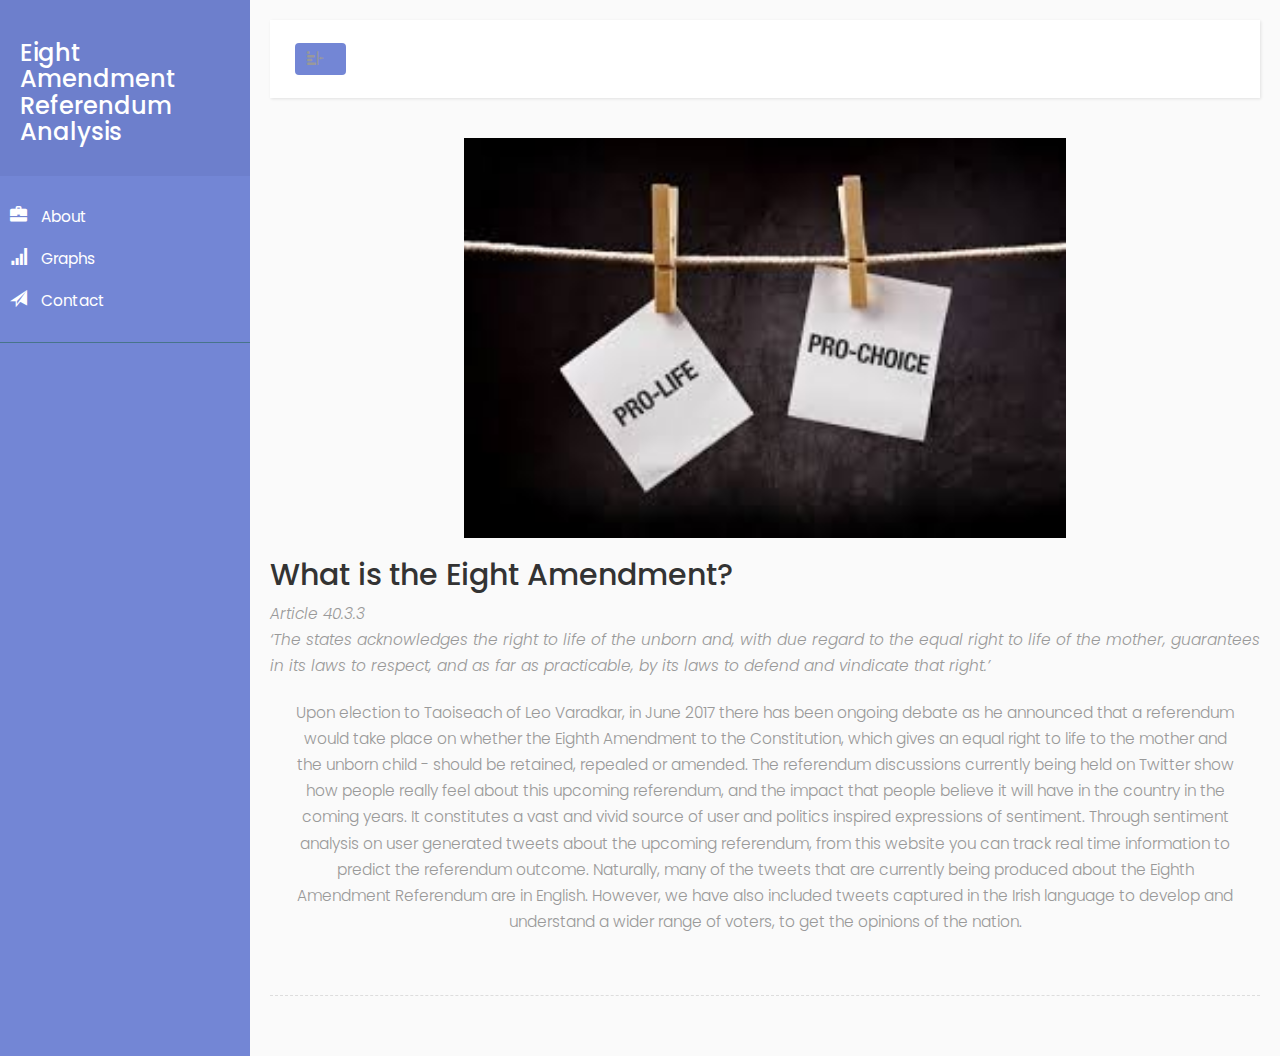
<file: code/UI/index.html>
<!DOCTYPE html>
<html>
    <head>
        <meta charset="utf-8">
        <meta name="viewport" content="width=device-width, initial-scale=1.0">
        <meta http-equiv="X-UA-Compatible" content="IE=edge">

        <title>Eight Amendment Home</title>

        <!-- Bootstrap CSS CDN -->
        <link rel="stylesheet" href="https://maxcdn.bootstrapcdn.com/bootstrap/3.3.7/css/bootstrap.min.css">
        <!-- Our Custom CSS -->
        <link rel="stylesheet" href="style.css">
		<!-- jQuery CDN -->
        <script src="https://code.jquery.com/jquery-1.12.0.min.js"></script>
        <!-- Bootstrap Js CDN -->
        <script src="https://maxcdn.bootstrapcdn.com/bootstrap/3.3.7/js/bootstrap.min.js"></script>
    </head>
    <body>
	
		<div class="wrapper">
            <!-- Sidebar Holder -->
            <nav id="sidebar">
                <div class="sidebar-header">
                    <h3>Eight Amendment Referendum Analysis</h3>
                    <strong>8th</strong>
                </div>

                <ul class="list-unstyled components">
                    <li>
                        <a href="index.html">
                            <i class="glyphicon glyphicon-briefcase"></i>
                            About
                        </a>
                        <a href="graphs.html" >
                            <i class="glyphicon glyphicon-signal"></i>
                            Graphs
                        </a>
                    </li>
                    <li>
                        <a href="contact.html">
                            <i class="glyphicon glyphicon-send"></i>
                            Contact
                        </a>
                    </li>
                </ul>
            </nav>

            <!-- Page Content Holder -->
            <div id="content">
                <nav class="navbar navbar-default">
                    <div class="container-fluid">
                        <div class="navbar-header">
                            <button type="button" id="sidebarCollapse" class="btn btn-info navbar-btn">
                                <i class="glyphicon glyphicon-indent-right"></i>
                                <span></span>
								<span></span>
								<span></span>
							</button>
                        </div>
                        <div class="collapse navbar-collapse" id="bs-example-navbar-collapse-1"></div>
                    </div>
                </nav>
				
				<!-- Image -->
				<img style="margin:0px auto;display:block" width:="400px" height="400px" src="wpid1.jpg"/>
	
				<!-- Explanation -->
                <h2>What is the Eight Amendment?</h2>
				<i>Article 40.3.3 </i>
                <i> ‘The states acknowledges the right to life of the unborn and, with due regard to the equal right to life of the mother, guarantees in its laws to respect, and as far as practicable, by its laws to defend and vindicate that right.’</i>
				<p>Upon election to Taoiseach of Leo Varadkar, in June 2017 there has been ongoing debate as he announced that a referendum would take place on whether the Eighth Amendment to the Constitution, 
				 which gives an equal right to life to the mother and the unborn child - should be retained, repealed or amended. The referendum discussions currently being held on Twitter show how people really feel about this upcoming referendum, and the impact that people believe it will have in the country in the coming years. 
				 It constitutes a vast and vivid source of user and politics inspired expressions of sentiment. Through sentiment analysis on user generated tweets about the upcoming referendum, from this website you can 
				 track real time information to predict the referendum outcome. Naturally, many of the tweets that are currently being produced about the Eighth Amendment Referendum are in English. However, we have also included tweets captured in the Irish language to develop and understand 
				 a wider range of voters, to get the opinions of the nation. </p>
                <div class="line"></div>
            </div>
        </div>

        <script type="text/javascript">
             $(document).ready(function () {
                 $('#sidebarCollapse').on('click', function () {
                     $('#sidebar').toggleClass('active');
                 });
             });
        </script>
    </body>
</html>
</file>
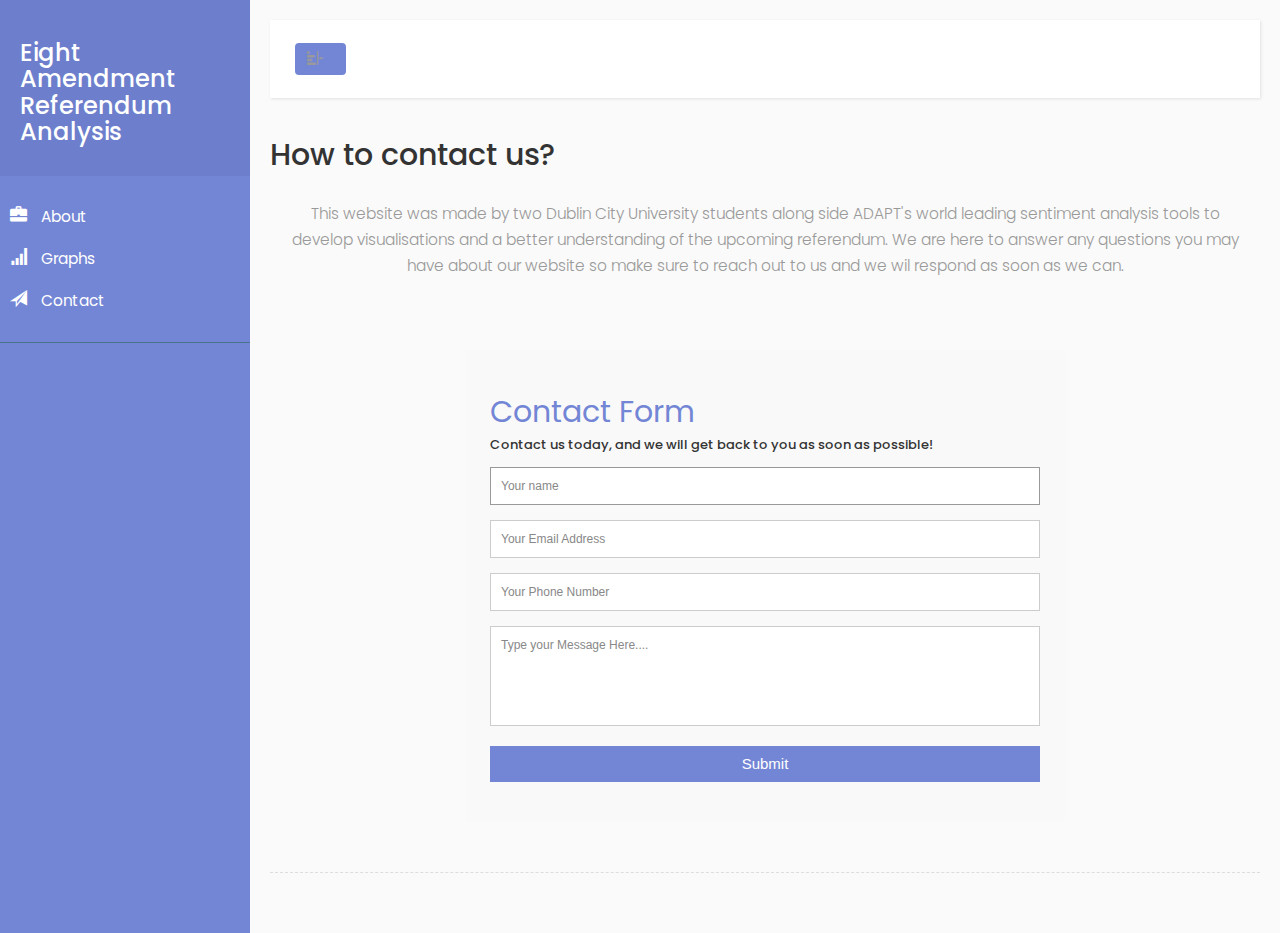
<file: code/UI/contact.html>
<!DOCTYPE html>
<html>
    <head>
        <meta charset="utf-8">
        <meta name="viewport" content="width=device-width, initial-scale=1.0">
        <meta http-equiv="X-UA-Compatible" content="IE=edge">

        <title>Eight Amendment Contact</title>

        <!-- Bootstrap CSS CDN -->
        <link rel="stylesheet" href="https://maxcdn.bootstrapcdn.com/bootstrap/3.3.7/css/bootstrap.min.css">
        <!-- Our Custom CSS -->
        <link rel="stylesheet" href="style.css">
		<!-- jQuery CDN -->
        <script src="https://code.jquery.com/jquery-1.12.0.min.js"></script>
        <!-- Bootstrap Js CDN -->
        <script src="https://maxcdn.bootstrapcdn.com/bootstrap/3.3.7/js/bootstrap.min.js"></script>
    </head>
    <body>
	
		<div class="wrapper">
            <!-- Sidebar Holder -->
            <nav id="sidebar">
                <div class="sidebar-header">
                    <h3>Eight Amendment Referendum Analysis</h3>
                    <strong>8th</strong>
                </div>

                <ul class="list-unstyled components">
                    <li>
                        <a href="index.html">
                            <i class="glyphicon glyphicon-briefcase"></i>
                            About
                        </a>
                        <a href="graphs.html" >
                            <i class="glyphicon glyphicon-signal"></i>
                            Graphs
                        </a>
                    </li>
                    <li>
                        <a href="contact.html">
                            <i class="glyphicon glyphicon-send"></i>
                            Contact
                        </a>
                    </li>
                </ul>
            </nav>

            <!-- Page Content Holder -->
            <div id="content">
                <nav class="navbar navbar-default">
                    <div class="container-fluid">
                        <div class="navbar-header">
                            <button type="button" id="sidebarCollapse" class="btn btn-info navbar-btn">
                                <i class="glyphicon glyphicon-indent-right"></i>
                                <span></span>
								<span></span>
								<span></span>
                            </button>
                        </div>
                        <div class="collapse navbar-collapse" id="bs-example-navbar-collapse-1"></div>
                    </div>
                </nav>

				<h2>How to contact us?</h2>
				<p>This website was made by two Dublin City University students along side ADAPT's world leading sentiment analysis tools to develop visualisations 
				and a better understanding of the upcoming referendum. We are here to answer any questions you may have about our website so make sure to reach out to us
				and we wil respond as soon as we can.</p>
				
				<!-- Contact Form -->
                <div class="containers">  
				  <form id="contact"  method="post">
					<h3>Contact Form</h3>
					<h4>Contact us today, and we will get back to you as soon as possible!</h4>
					<fieldset>
					  <input placeholder="Your name" type="text" tabindex="1" required autofocus>
					</fieldset>
					<fieldset>
					  <input placeholder="Your Email Address" type="email" tabindex="2" required>
					</fieldset>
					<fieldset>
					  <input placeholder="Your Phone Number" type="tel" tabindex="3" required>
					</fieldset>
					<fieldset>
					  <textarea placeholder="Type your Message Here...." tabindex="5" required></textarea>
					</fieldset>
					<fieldset>
					  <button name="submit" type="submit" id="contact-submit" data-submit="...Sending">Submit</button>
					</fieldset>
				  </form> 
				</div>
                <div class="line"></div>

            </div>
        </div>

        <script type="text/javascript">
             $(document).ready(function () {
                 $('#sidebarCollapse').on('click', function () {
                     $('#sidebar').toggleClass('active');
                 });
             });
        </script>
    </body>
</html>
</file>
<file: code/UI/style.css>
/* 
    CSS BUILT ON TOP OF BOOTSTRAP 
*/

@import "https://fonts.googleapis.com/css?family=Poppins:300,400,500,600,700";

body {
    font-family: 'Poppins', sans-serif;
    background: #fafafa;
}

p {
    font-family: 'Poppins', sans-serif;
    font-size: 1.1em;
    font-weight: 300;
    line-height: 1.7em;
    color: #999;
	text-align: center;
	padding: 20px;
}

a, a:hover, a:focus {
    color: inherit;
    text-decoration: none;
    transition: all 0.3s;
}

.navbar {
    padding: 15px 10px;
    background: #fff;
    border: none;
    border-radius: 0;
    margin-bottom: 40px;
    box-shadow: 1px 1px 3px rgba(0, 0, 0, 0.1);
}

.navbar-btn {
    box-shadow: none;
    outline: none !important;
    border: none;
	background:#7386D5;
	
}

.line {
    width: 100%;
    height: 1px;
    border-bottom: 1px dashed #ddd;
    margin: 40px 0;
}

i, span {
    display: inline-block;
	font-family: 'Poppins', sans-serif;
    font-size: 1.1em;
    font-weight: 300;
    line-height: 1.7em;
    color: #999;
	
}

/* 
    SIDEBAR STYLE
*/

.wrapper {
    display: flex;
    align-items: stretch;
}

#sidebar {
    min-width: 250px;
    max-width: 250px;
    background: #7386D5;
    color: #FFF;
    transition: all 0.3s;
	
}

#sidebar.active {
    min-width: 80px;
    max-width: 80px;
    text-align: center;
	transition: all 0.6s cubic-bezier(0.945, 0.020, 0.270, 0.665);
    transform-origin: bottom left;
	
}

#sidebar.active .sidebar-header h3 {
    display: none;
}

#sidebar.active .sidebar-header strong {
    display: block;
}

#sidebar ul li a {
    text-align: left;
}

#sidebar.active ul li a {
    padding: 20px 10px;
    text-align: center;
    font-size: 0.85em;
}

#sidebar.active ul li a i {
    margin-right:  0;
    display: block;
    font-size: 1.8em;
    margin-bottom: 5px;
}

#sidebar.active ul ul a {
    padding: 10px !important;
}

#sidebar.active a[aria-expanded="false"]::before, #sidebar.active a[aria-expanded="true"]::before {
    top: auto;
    bottom: 5px;
    right: 50%;
    -webkit-transform: translateX(50%);
    -ms-transform: translateX(50%);
    transform: translateX(50%);
	
}

#sidebar .sidebar-header {
    padding: 20px;
    background: #6d7fcc;
}

#sidebar .sidebar-header strong {
    display: none;
    font-size: 1.8em;
}

#sidebar ul.components {
    padding: 20px 0;
    border-bottom: 1px solid #47748b;
}

#sidebar ul li a {
    padding: 10px;
    font-size: 1.1em;
    display: block;
}
#sidebar ul li a:hover {
    color: #7386D5;
    background: #fff;
}
#sidebar ul li a i {
    margin-right: 10px;
	color: #FFF;
}

#sidebar ul li.active > a, a[aria-expanded="true"] {
    color: #fff;
    background: #6d7fcc;
}

ul ul a {
    font-size: 0.9em !important;
    padding-left: 30px !important;
    background: #6d7fcc;
}

/* 
    CONTENT STYLE
 */
 
* {
	margin:0;
	padding:0;
	box-sizing:border-box;
	-webkit-box-sizing:border-box;
	-moz-box-sizing:border-box;
	-webkit-font-smoothing:antialiased;
	-moz-font-smoothing:antialiased;
	-o-font-smoothing:antialiased;
	font-smoothing:antialiased;
	text-rendering:optimizeLegibility;
}

#content {
    padding: 20px;
    min-height: 100vh;
    transition: all 0.3s;
	bottom: 50px;
}

/*
    CONTACT STYLE
*/

.containers {
	max-width:600px;
	width:100%;
	margin:0 auto;
	position:relative;
}

#contact input[type="text"], #contact input[type="email"], #contact input[type="tel"], #contact input[type="url"], #contact textarea, #contact button[type="submit"] { font:400 12px/16px "Open Sans", Helvetica, Arial, sans-serif; }

#contact {
	background:#F9F9F9;
	padding:25px;
	margin:50px 0;
}

#contact h3 {
	color: #7386D5;
	display: block;
	font-size: 30px;
	font-weight: 400;
}

#contact h4 {
	margin:5px 0 15px;
	display:block;
	font-size:13px;
}

fieldset {
	border: medium none !important;
	margin: 0 0 10px;
	min-width: 100%;
	padding: 0;
	width: 100%;
}

#contact input[type="text"], #contact input[type="email"], #contact input[type="tel"], #contact input[type="url"], #contact textarea {
	width:100%;
	border:1px solid #CCC;
	background:#FFF;
	margin:0 0 5px;
	padding:10px;
}

#contact input[type="text"]:hover, #contact input[type="email"]:hover, #contact input[type="tel"]:hover, #contact input[type="url"]:hover, #contact textarea:hover {
	-webkit-transition:border-color 0.3s ease-in-out;
	-moz-transition:border-color 0.3s ease-in-out;
	transition:border-color 0.3s ease-in-out;
	border:1px solid #AAA;
}

#contact textarea {
	height:100px;
	max-width:100%;
  resize:none;
}

#contact button[type="submit"] {
	cursor:pointer;
	width:100%;
	border:none;
	background:#7386D5;
	color:#FFF;
	margin:0 0 5px;
	padding:10px;
	font-size:15px;
}

#contact button[type="submit"]:hover {
	background:#09C;
	-webkit-transition:background 0.3s ease-in-out;
	-moz-transition:background 0.3s ease-in-out;
	transition:background-color 0.3s ease-in-out;
}

#contact button[type="submit"]:active { box-shadow:inset 0 1px 3px rgba(0, 0, 0, 0.5); }

#contact input:focus, #contact textarea:focus {
	outline:0;
	border:1px solid #999;
}
::-webkit-input-placeholder {
 color:#888;
}
:-moz-placeholder {
 color:#888;
}
::-moz-placeholder {
 color:#888;
}
:-ms-input-placeholder {
 color:#888;
}


/*
    MEDIAQUERIES
*/

@media (max-width: 768px) {
    #sidebar {
        min-width: 80px;
        max-width: 80px;
        text-align: center;
        margin-left: -80px !important ;
    }
    a[aria-expanded="false"]::before, a[aria-expanded="true"]::before {
        top: auto;
        bottom: 5px;
        right: 50%;
        -webkit-transform: translateX(50%);
        -ms-transform: translateX(50%);
        transform: translateX(50%);
    }
    #sidebar.active {
        margin-left: 0 !important;
    }

    #sidebar .sidebar-header h3, #sidebar .CTAs {
        display: none;
    }

    #sidebar .sidebar-header strong {
        display: block;
    }

    #sidebar ul li a {
        padding: 20px 10px;
    }

    #sidebar ul li a span {
        font-size: 0.85em;
    }
    #sidebar ul li a i {
        margin-right:  0;
        display: block;
    }

    #sidebar ul ul a {
        padding: 10px !important;
    }

    #sidebar ul li a i {
        font-size: 1.3em;
    }
    #sidebar {
        margin-left: 0;
    }
    #sidebarCollapse span {
    width: 80%;
    height: 2px;
    margin: 0 auto;
    display: block;
    background: #555;
    transition: all 0.8s cubic-bezier(0.810, -0.330, 0.345, 1.375);
    transition-delay: 0.2s;
	
}
</file>
